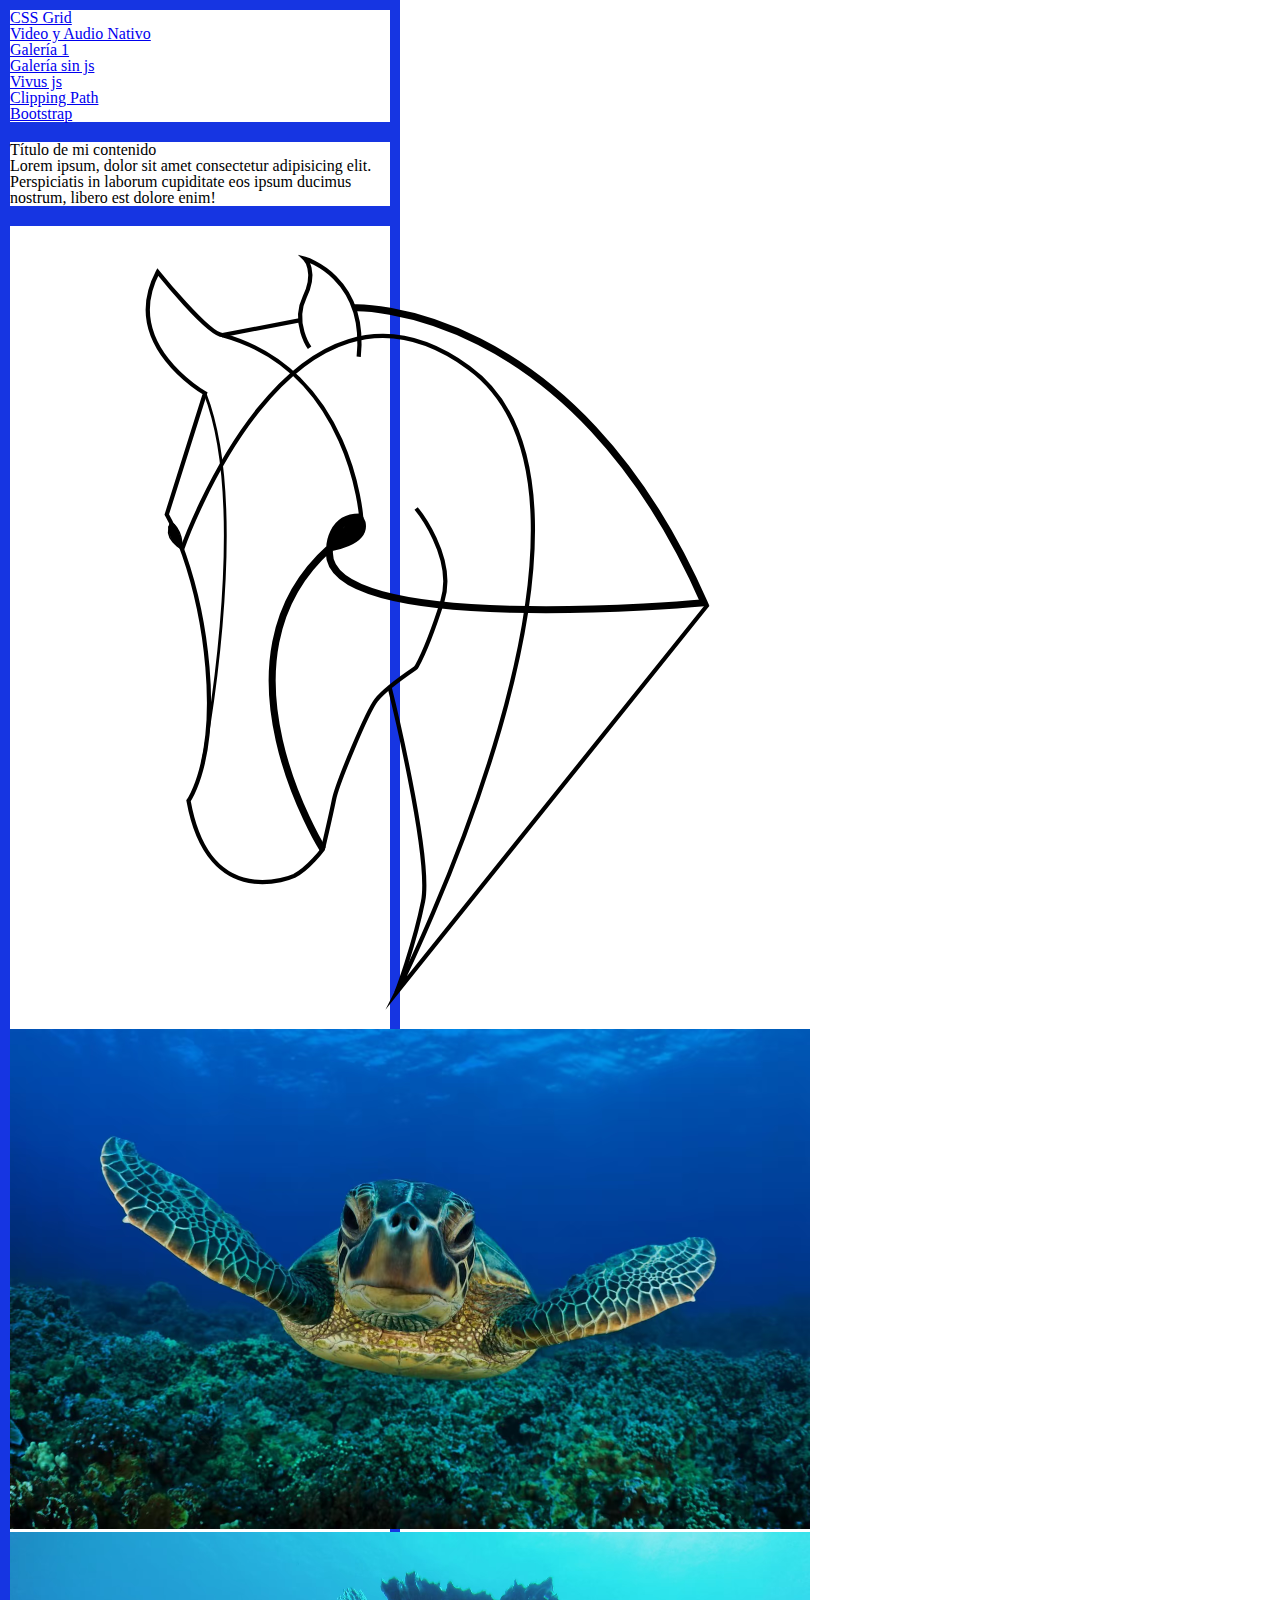
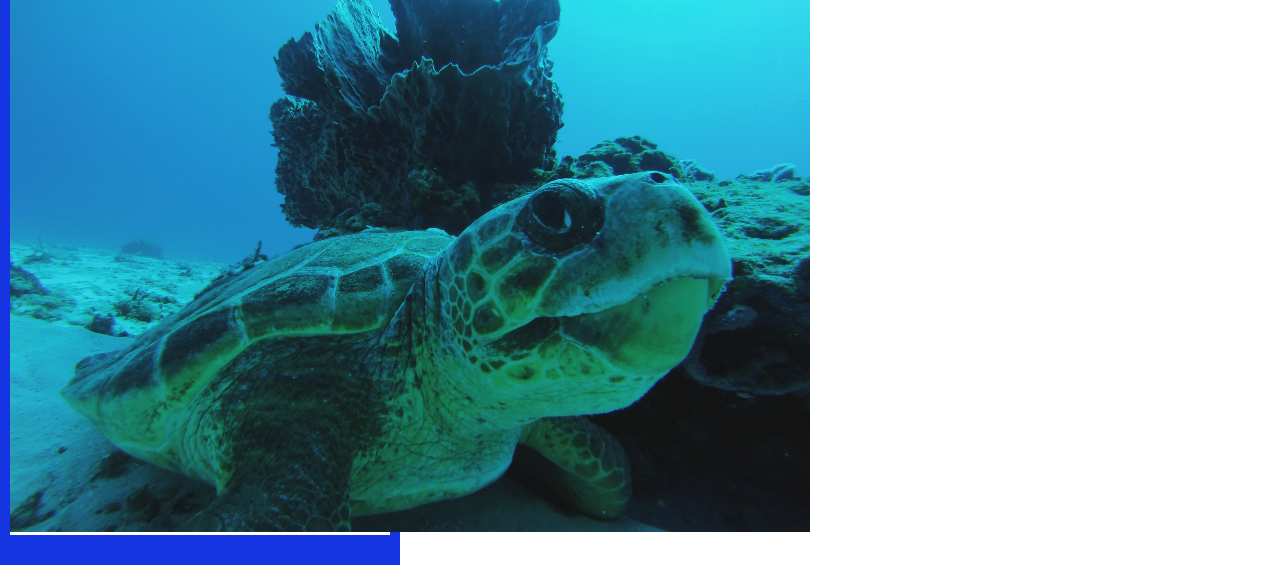
<file: index.html>
<!DOCTYPE html>
<html lang="es">
<head>
    <meta charset="UTF-8">
    <meta name="viewport" content="width=device-width, initial-scale=1.0">
    <meta http-equiv="X-UA-Compatible" content="ie=edge">
    <meta name="description" content="Descripción del sitio. Sitio para probar css grid">
    <meta name="author" content="Sofía GM">
    <title>Pruebas grid</title>
    <link rel="stylesheet" href="/css/style.css">
    <script src="/js/bpgdec8.js"></script>
</head>
<body>
    <div class="container">
        <header class="box">
            <nav>
                <ul>
                    <li><a href="ejercicio1.html">CSS Grid</a></li>
                    <li><a href="ejercicio2.html">Video y Audio Nativo</a></li>
                    <li><a href="ejercicio3.html">Galería 1</a></li>
                    <li><a href="ejercicio3b.html">Galería sin js</a></li>
                    <li><a href="ejercicio4.html">Vivus js</a></li>
                    <li><a href="ejercicio5.html">Clipping Path</a></li>
                    <li><a href="ejercicio6.html">Bootstrap</a></li>
                </ul>
            </nav>
        </header>
        <main>
            <section class="intro box">
                <h1>Título de mi contenido</h1>
                <p>Lorem ipsum, dolor sit amet consectetur adipisicing elit. Perspiciatis in laborum cupiditate eos ipsum ducimus nostrum, libero est dolore enim!</p>
            </section>
            <section class="portafolio box">
                <figure><img src="images/horse.svg" width="800" alt="Dibujo de caballo"></figure>
                <figure><img src="images/turtle.bpg" width="800" alt="Tortuga en vista frontal"></figure>
                <figure><img src="images/Tortu.bpg" width="800" alt="Tortuga en vista lateral"></figure>
            </section>
            <section class="contacto box">

            </section>
        </main>
        <footer></footer>
    </div>
</body>
</html>
</file>
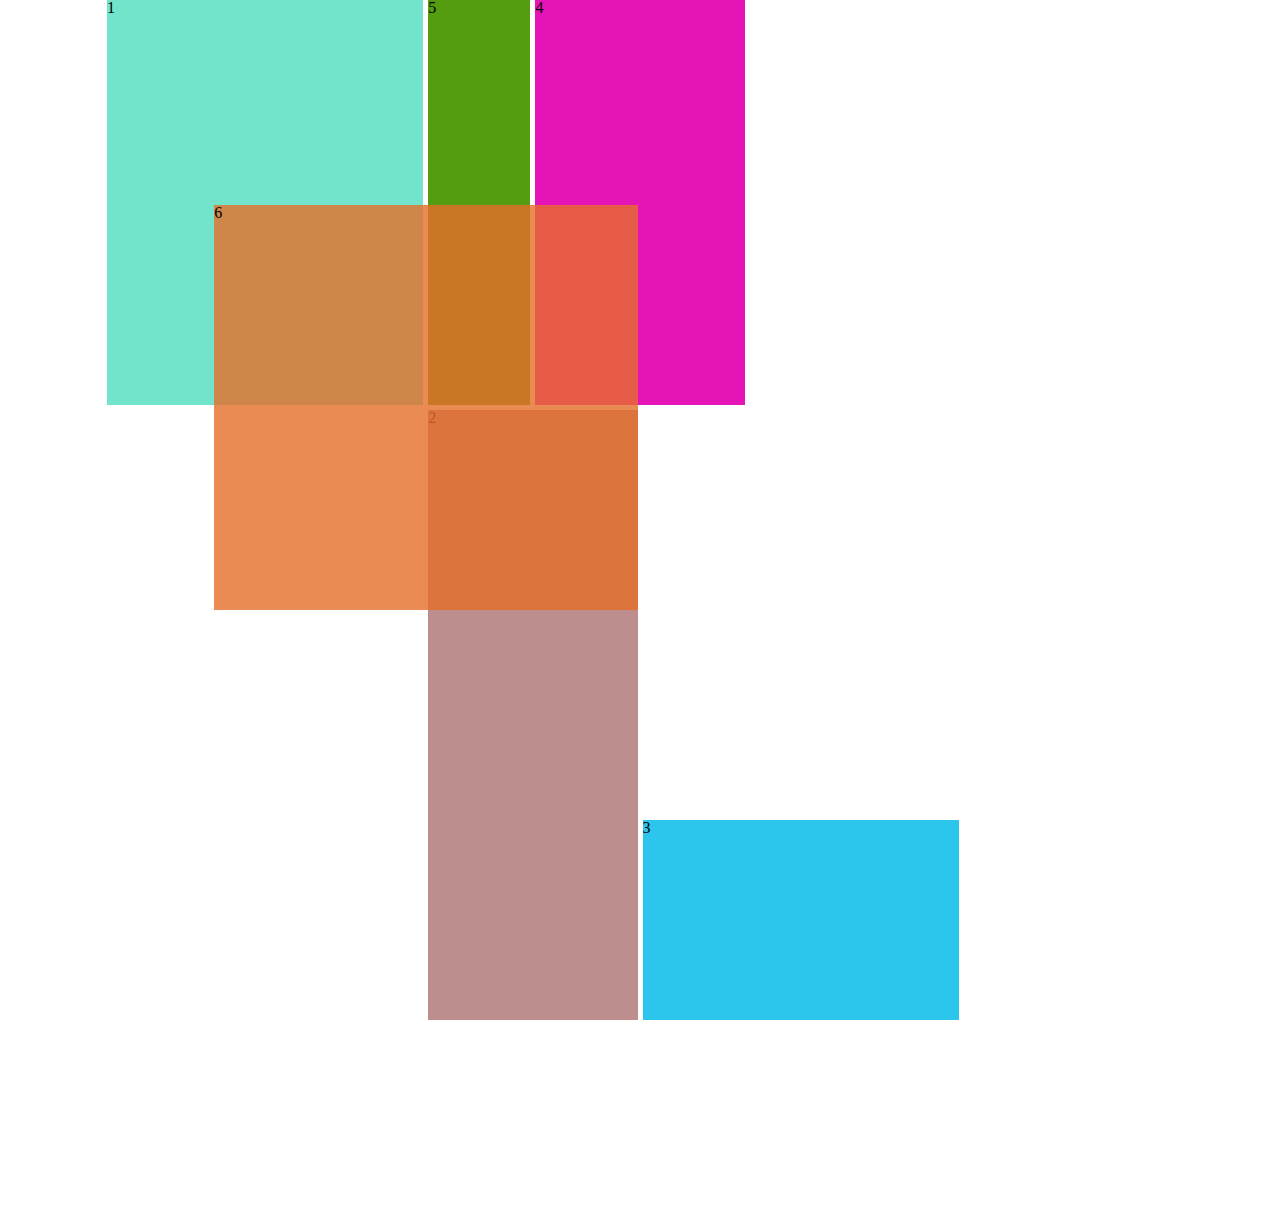
<file: ejercicio1.html>
<!DOCTYPE html>
<html lang="en">
<head>
    <meta charset="UTF-8">
    <meta name="viewport" content="width=device-width, initial-scale=1.0">
    <meta http-equiv="X-UA-Compatible" content="ie=edge">
    <title>Grid 1</title>
    <link rel="stylesheet" href="/css/style1.css">
    <style>
        
    </style>
</head>
<body>
    <div class="container grid">
        <div class="box uno">1</div>
        <div class="box dos">2</div>
        <div class="box tres">3</div>
        <div class="box cuatro">4</div>
        <div class="box cinco">5</div>
        <div class="box seis">6</div>
    </div>
</body>
</html>
</file>
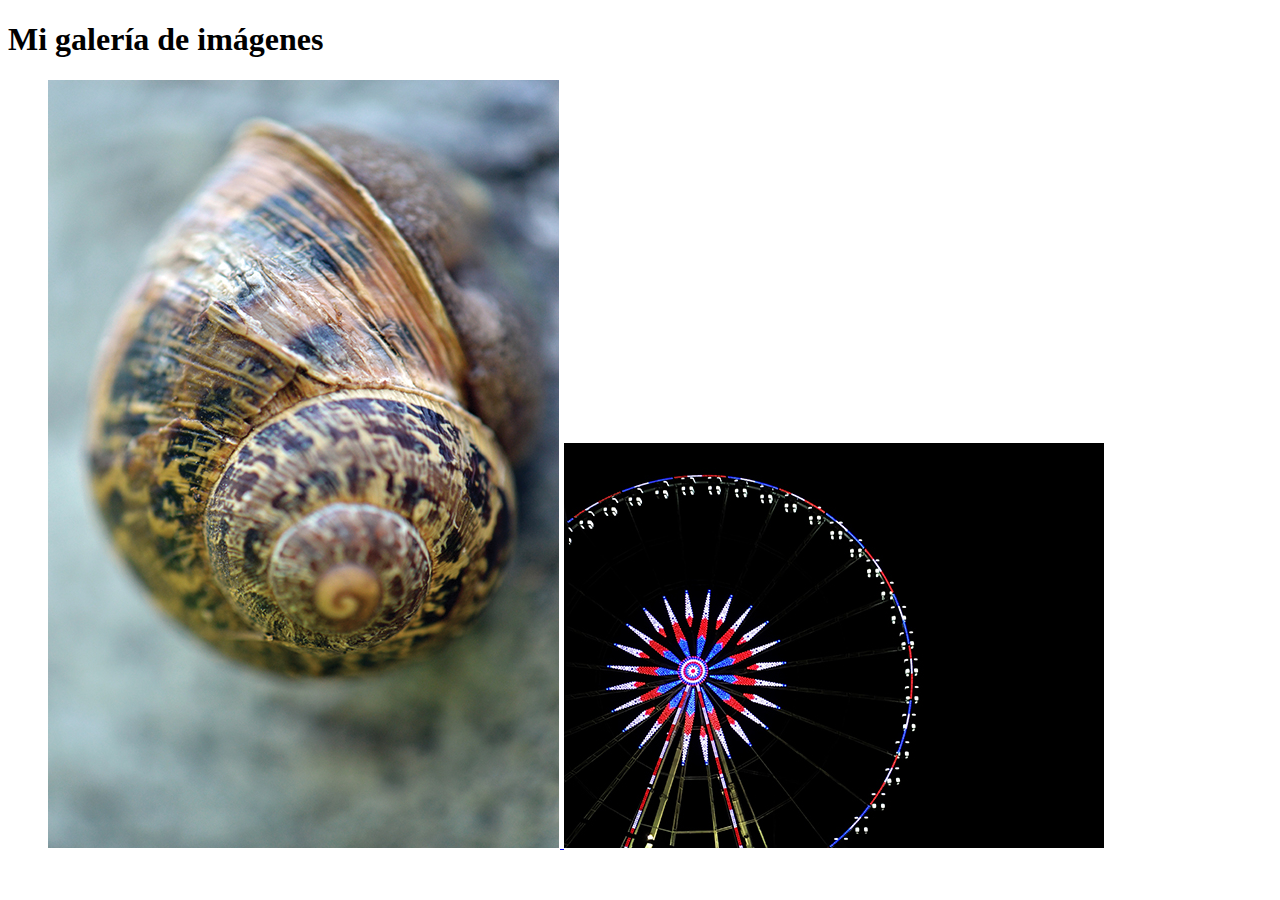
<file: ejercicio3.html>
<!DOCTYPE html>
<html lang="en">
<head>
    <meta charset="UTF-8">
    <meta name="viewport" content="width=device-width, initial-scale=1.0">
    <meta http-equiv="X-UA-Compatible" content="ie=edge">
    <title>Galería de Imágenes</title>
    <link rel="stylesheet" href="/css/lightgallery.css">
</head>
<body>
    <div class="container">
        <h1>Mi galería de imágenes</h1>
        <ul id="lightgallery" class="galeria">
            <a href="/images/caracol.png">
                <img src="/images/caracol.png">
            </a>
            <a href="/images/wheel.JPG">
                <img src="/images/wheel.JPG">
            </a>
        </ul>
    </div>
    <script src="/js/lightgallery.js" type="js"></script>
    <script>
        lightGallery(document.getElementById('lightgallery'));
    </script>
</body>
</html>
</file>
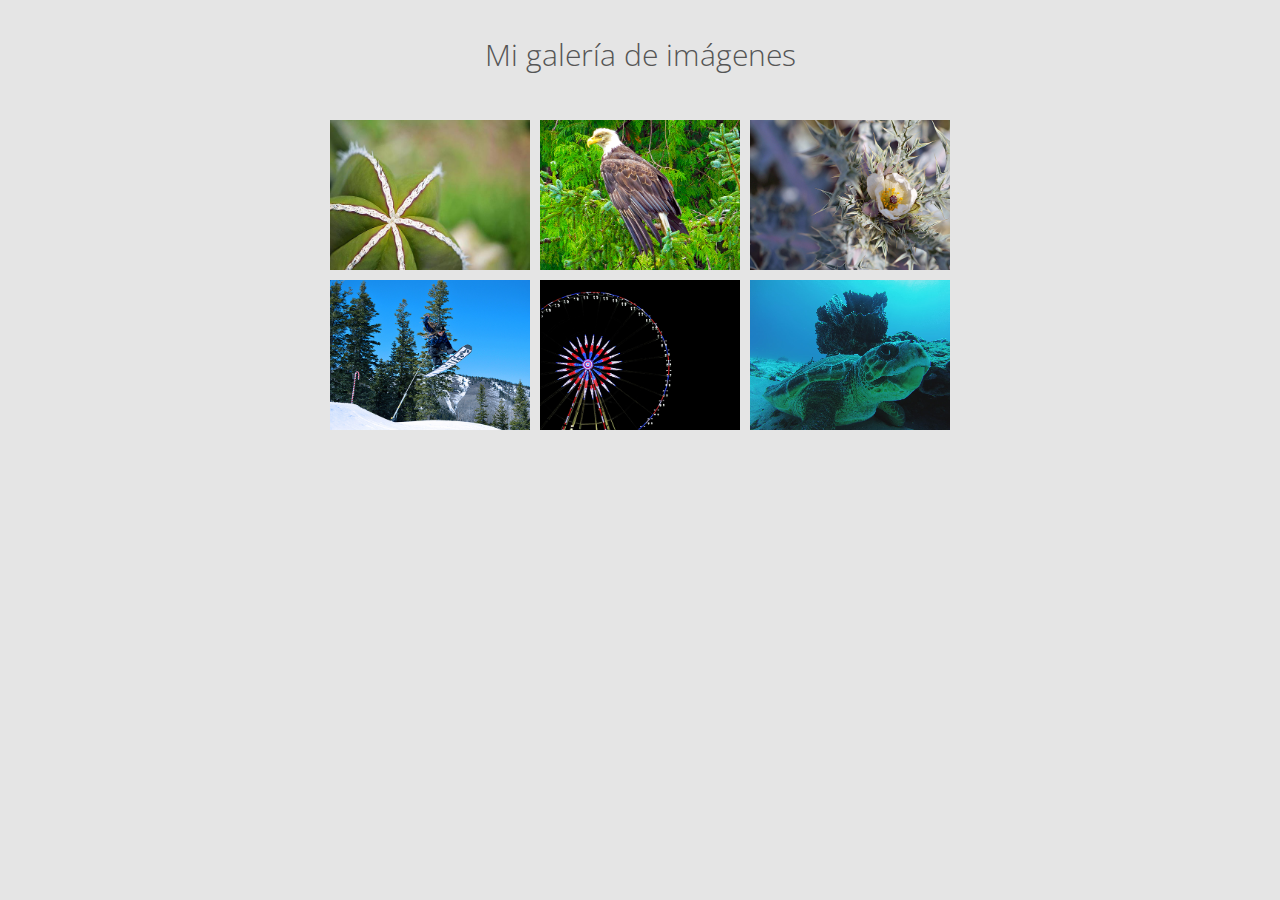
<file: ejercicio3b.html>
<!DOCTYPE html>
<html lang="es">
<head>
    <meta charset="UTF-8">
    <meta name="viewport" content="width=device-width, initial-scale=1.0">
    <meta http-equiv="X-UA-Compatible" content="ie=edge">
    <title>Galería de Imágenes B</title>
    <link rel="stylesheet" href="/css/estilos3b.css">
    <script src="/js/bpgdec8.js"></script>
</head>
<body>
        <h1>Mi galería de imágenes</h1>

        <div class="gallery">
          <div>
            <img src="/images/cactus.jpg"/>
          </div>
          <div>
            <img src="/images/aguila.jpg"/>
          </div>
          <div>
            <img src="/images/flor.jpg"/>
          </div>
          <div>
            <img src="/images/jump.jpg"/>
          </div>
          <div>
            <img src="/images/wheel.JPG"/>
          </div>
          <div>
            <img src="/images/Tortu.bpg"/>
          </div>
        </div>
</body>
</html>
</file>
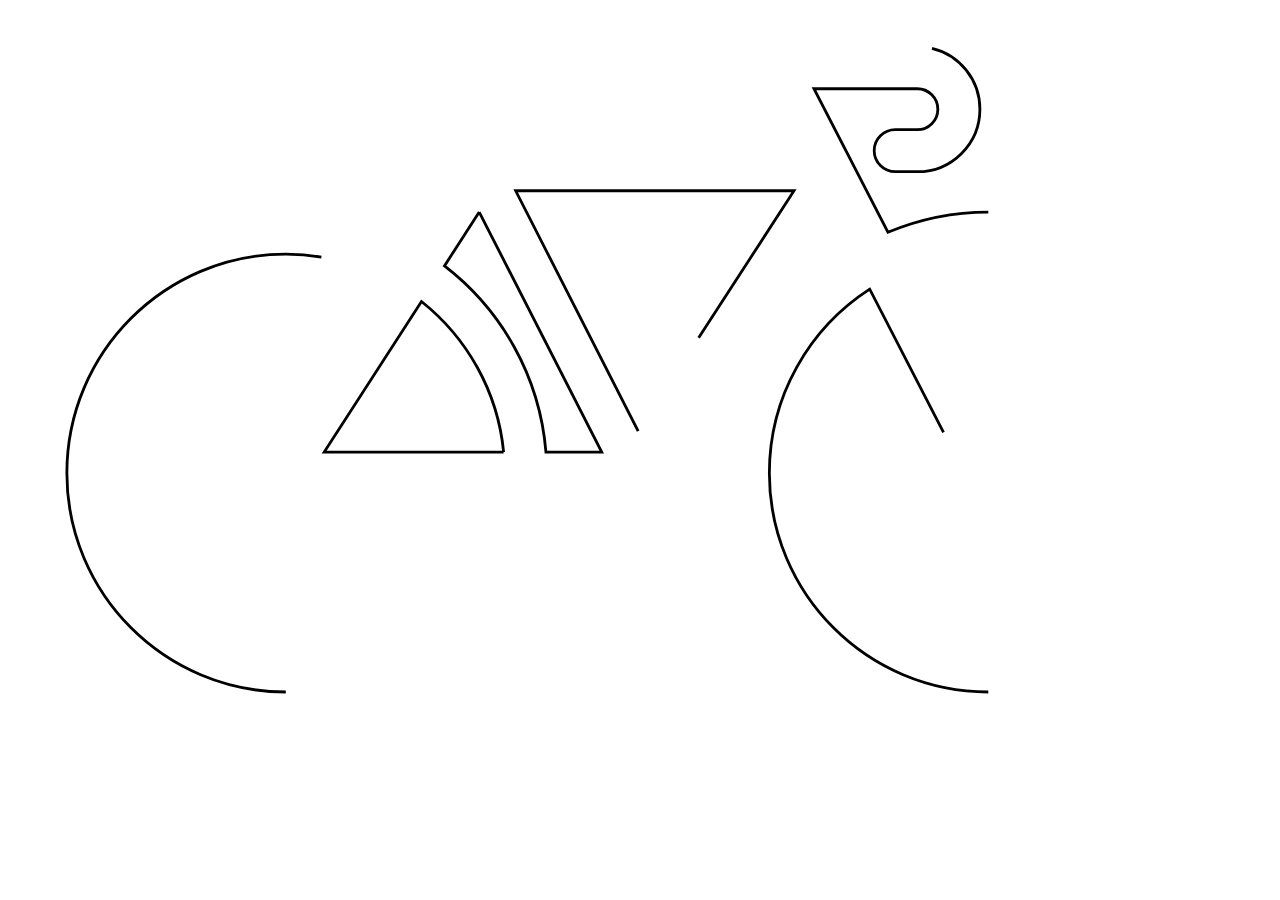
<file: ejercicio4.html>
<!DOCTYPE html>
<html lang="en">
<head>
    <meta charset="UTF-8">
    <meta name="viewport" content="width=device-width, initial-scale=1.0">
    <meta http-equiv="X-UA-Compatible" content="ie=edge">
    <title>Ejercicio Vivus</title>
</head>
<body>
    <svg version="1.1" id="bici" onclick="myVivus.reset().play();" xmlns="http://www.w3.org/2000/svg" xmlns:xlink="http://www.w3.org/1999/xlink" x="0px" y="0px"
        viewBox="0 0 450.9 269" style="enable-background:new 0 0 450.9 269;" xml:space="preserve">
        <style type="text/css">
        .st0{fill:none;stroke:#000000;stroke-miterlimit:10;}
        </style>
        <path class="st0" d="M349.7,72.8c-12.7,0-24.8,2.6-35.8,7.2l-26.4-51.2h36.9c4,0,7.3,3.3,7.3,7.3s-3.3,7.3-7.3,7.3h-7.9
        c-4.1,0-7.5,3.4-7.5,7.5s3.4,7.5,7.5,7.5h7.9c12.3,0,22.3-10,22.3-22.3s-10-22.3-22.3-22.3h-49.2c-2.6,0-5,1.4-6.4,3.6
        s-1.5,5-0.3,7.3l13.1,25.5H173.4l-10.9-21.4h17.3c4.1,0,7.5-3.4,7.5-7.5s-3.4-7.5-7.5-7.5h-49.2c-4.1,0-7.5,3.4-7.5,7.5
        s3.4,7.5,7.5,7.5h15.1l14.6,28.6l-17.1,26.5c-13.1-7.1-28.1-11.1-44-11.1C47.8,72.8,6,114.6,6,165.9S47.8,259,99.1,259
        c48.8,0,89-37.8,92.8-85.6h22l-8.5,27.8h-4.9c-4.1,0-7.5,3.4-7.5,7.5s3.4,7.5,7.5,7.5h27c4.1,0,7.5-3.4,7.5-7.5s-3.4-7.5-7.5-7.5
        H221l9.9-32.1l62.4-96.3l7.3,14.1c-26.4,16.5-43.9,45.7-43.9,79c0,51.3,41.8,93.1,93.1,93.1s93.1-41.8,93.1-93.1
        C442.8,114.6,401.1,72.8,349.7,72.8z M168.1,72.8l43.7,85.6h-19.9c-2.2-27-15.9-50.8-36.2-66.4L168.1,72.8z M176.8,158.4h-64
        l34.7-53.7C163.7,117.6,174.7,136.7,176.8,158.4z M99.1,244C56,244,21,209,21,165.9s35-78.1,78.1-78.1c12.9,0,25.1,3.2,35.8,8.7
        l-42.1,65.3c-1.5,2.3-1.6,5.2-0.3,7.7c1.3,2.4,3.8,3.9,6.6,3.9h77.7C173,213,139.6,244,99.1,244z M224.8,150.9l-43.7-85.7h99.3
        L224.8,150.9z M349.7,244c-43.1,0-78.1-35-78.1-78.1c0-27.5,14.3-51.7,35.8-65.6l35.6,69.1c1.3,2.6,4,4.1,6.7,4.1
        c1.2,0,2.3-0.3,3.4-0.8c3.7-1.9,5.1-6.4,3.2-10.1l-35.6-69.1c9-3.6,18.7-5.6,28.9-5.6c43.1,0,78.1,35,78.1,78.1
        C427.8,209,392.8,244,349.7,244z"/>
    </svg>
    <script src="/js/vivus.js"></script>
    <script>
        var myVivus = new Vivus ('bici', {type: 'delayed', duration: 1000});
        myVivus.play(1, function(){
        })
        myVivus.play(function(){
        })
    </script>
</body>
</html>
</file>
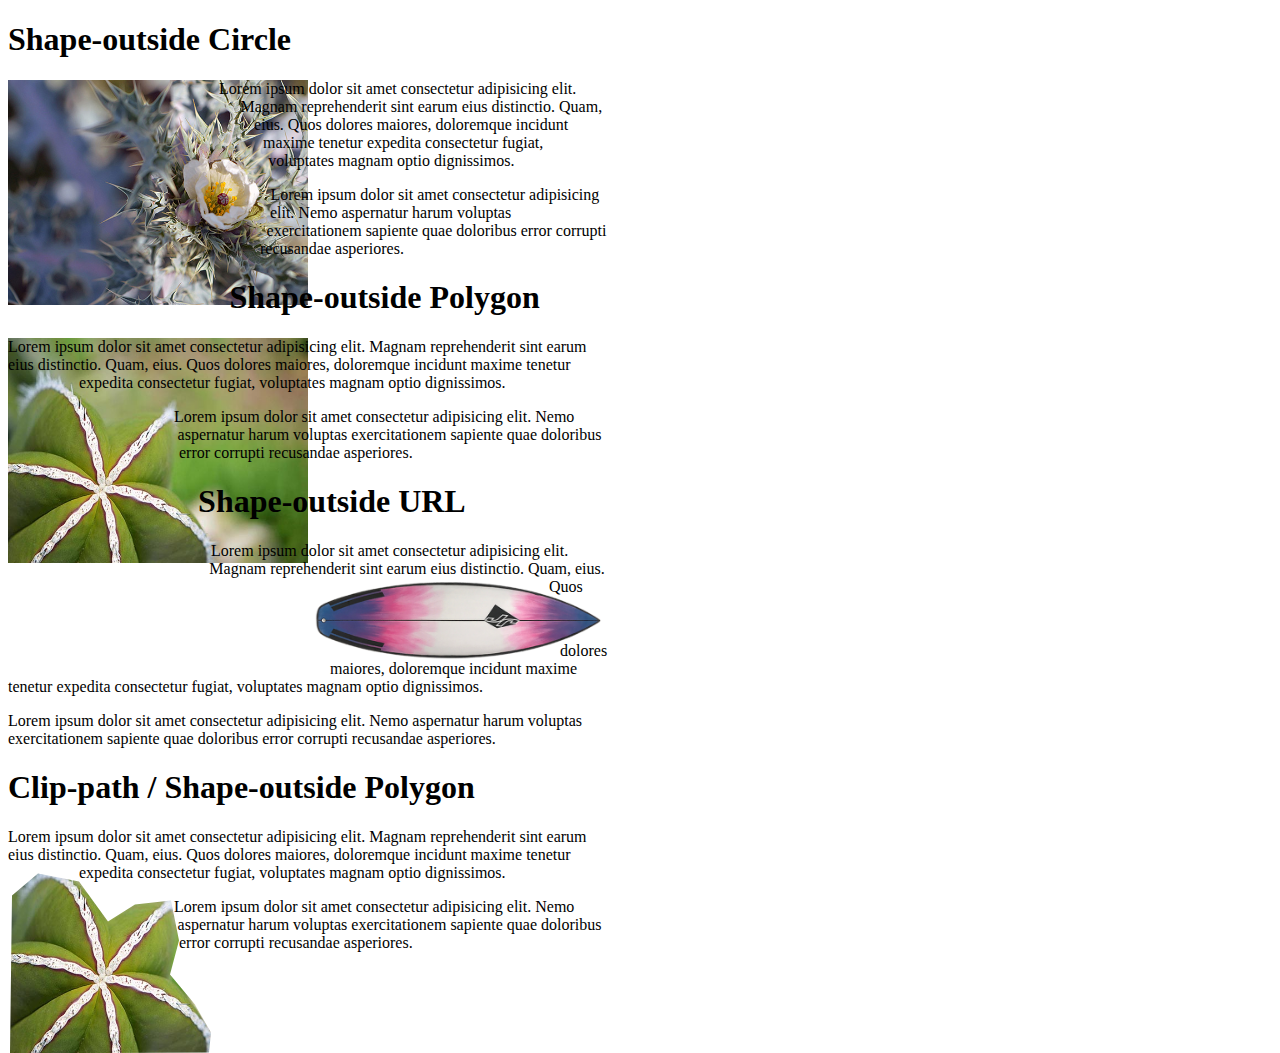
<file: ejercicio5.html>
<!DOCTYPE html>
<html lang="es">
<head>
    <meta charset="UTF-8">
    <meta name="viewport" content="width=device-width, initial-scale=1.0">
    <meta http-equiv="X-UA-Compatible" content="ie=edge">
    <title>Clipping Path</title>
    <link rel="apple-touch-icon" sizes="57x57" href="/apple-icon-57x57.png">
    <link rel="apple-touch-icon" sizes="60x60" href="/images/favicon">
    <link rel="apple-touch-icon" sizes="72x72" href="/images/favicon/apple-icon-72x72.png">
    <link rel="apple-touch-icon" sizes="76x76" href="/images/favicon/apple-icon-76x76.png">
    <link rel="apple-touch-icon" sizes="114x114" href="/images/favicon/apple-icon-114x114.png">
    <link rel="apple-touch-icon" sizes="120x120" href="/images/favicon/apple-icon-120x120.png">
    <link rel="apple-touch-icon" sizes="144x144" href="/images/favicon/apple-icon-144x144.png">
    <link rel="apple-touch-icon" sizes="152x152" href="/images/favicon/apple-icon-152x152.png">
    <link rel="apple-touch-icon" sizes="180x180" href="/images/favicon/apple-icon-180x180.png">
    <link rel="icon" type="image/png" sizes="192x192"  href="/images/favicon/android-icon-192x192.png">
    <link rel="icon" type="image/png" sizes="32x32" href="/images/favicon/favicon-32x32.png">
    <link rel="icon" type="image/png" sizes="96x96" href="/images/favicon/favicon-96x96.png">
    <link rel="icon" type="image/png" sizes="16x16" href="/images/favicon/favicon-16x16.png">
    <link rel="manifest" href="/images/favicon/manifest.json">
    <meta name="msapplication-TileColor" content="#ffffff">
    <meta name="msapplication-TileImage" content="/ms-icon-144x144.png">
    <meta name="theme-color" content="#ffffff">
    <link rel="stylesheet" href="/css/ejercicio5.css">
</head>
<body>
    <div class="container">
        <div class="caja1 box">
            <h1>Shape-outside Circle</h1>
                <img class="small" src="/images/flor.jpg" alt="Close up de una flor">
                    <p>Lorem ipsum dolor sit amet consectetur adipisicing elit. Magnam reprehenderit sint earum eius distinctio. Quam, eius. Quos dolores maiores, doloremque incidunt maxime tenetur expedita consectetur fugiat, voluptates magnam optio dignissimos.</p>
                    <p>Lorem ipsum dolor sit amet consectetur adipisicing elit. Nemo aspernatur harum voluptas exercitationem sapiente quae doloribus error corrupti recusandae asperiores.</p>
        </div>
        <div class="caja2 box">
                <h1>Shape-outside Polygon</h1>
                    <img class="small2" src="/images/cactus.jpg" alt="close up de un cactus">
                        <p>Lorem ipsum dolor sit amet consectetur adipisicing elit. Magnam reprehenderit sint earum eius distinctio. Quam, eius. Quos dolores maiores, doloremque incidunt maxime tenetur expedita consectetur fugiat, voluptates magnam optio dignissimos.</p>
                        <p>Lorem ipsum dolor sit amet consectetur adipisicing elit. Nemo aspernatur harum voluptas exercitationem sapiente quae doloribus error corrupti recusandae asperiores.</p>
        </div>
        <div class="caja3 box">
                <h1>Shape-outside URL</h1>
                    <img class="small3" src="/images/surf.png" alt="Tabla de surf">
                        <p>Lorem ipsum dolor sit amet consectetur adipisicing elit. Magnam reprehenderit sint earum eius distinctio. Quam, eius. Quos dolores maiores, doloremque incidunt maxime tenetur expedita consectetur fugiat, voluptates magnam optio dignissimos.</p>
                        <p>Lorem ipsum dolor sit amet consectetur adipisicing elit. Nemo aspernatur harum voluptas exercitationem sapiente quae doloribus error corrupti recusandae asperiores.</p>
        </div>
        <div class="caja4 box">
                <h1>Clip-path / Shape-outside Polygon</h1>
                    <img class="small4" src="/images/cactus.jpg" alt="close up de un cactus">
                        <p>Lorem ipsum dolor sit amet consectetur adipisicing elit. Magnam reprehenderit sint earum eius distinctio. Quam, eius. Quos dolores maiores, doloremque incidunt maxime tenetur expedita consectetur fugiat, voluptates magnam optio dignissimos.</p>
                        <p>Lorem ipsum dolor sit amet consectetur adipisicing elit. Nemo aspernatur harum voluptas exercitationem sapiente quae doloribus error corrupti recusandae asperiores.</p>
        </div>
    </div>
</body>
</html>
</file>
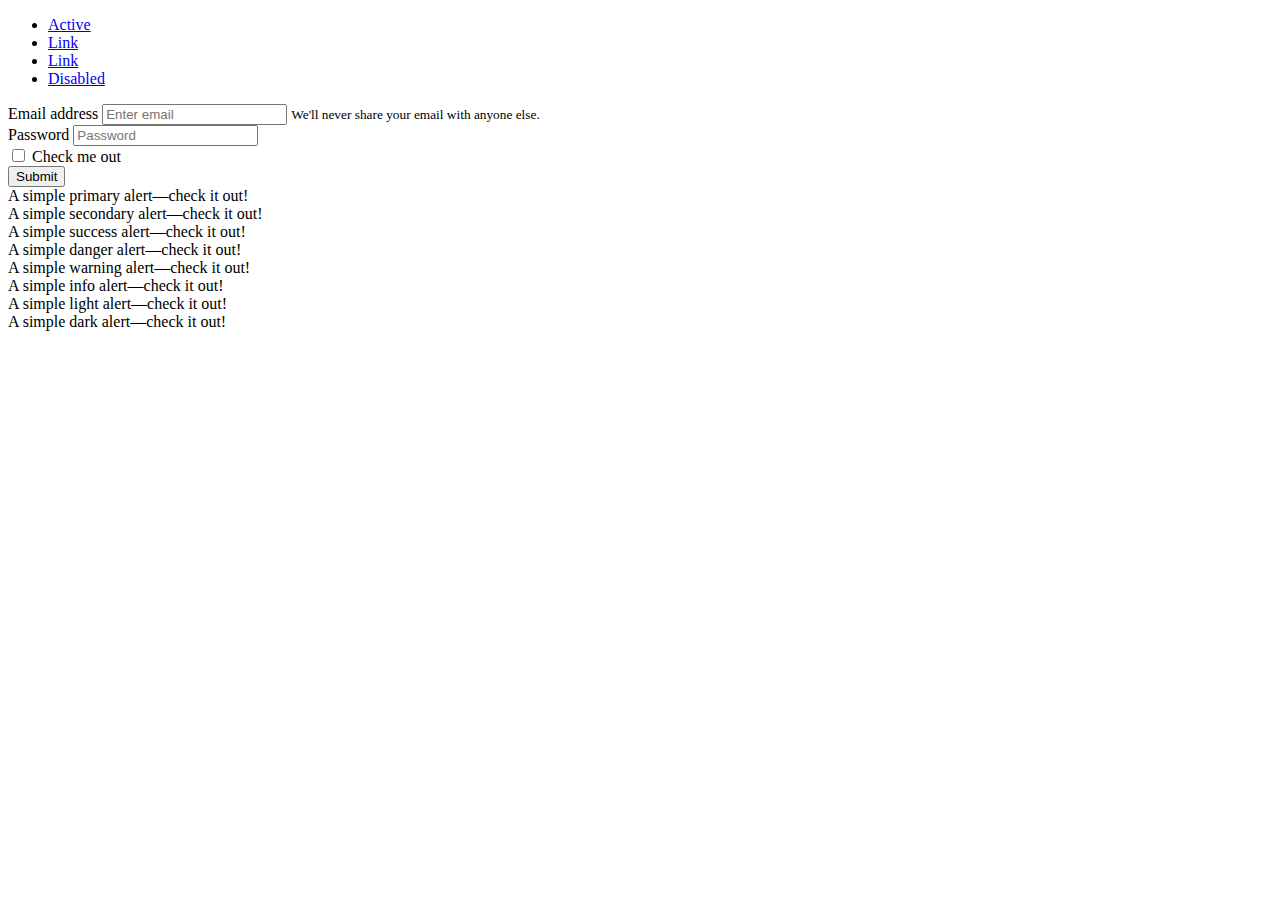
<file: ejercicio6.html>
<!DOCTYPE html>
<html lang="es">
<head>
    <meta charset="UTF-8">
    <meta name="viewport" content="width=device-width, initial-scale=1.0">
    <meta http-equiv="X-UA-Compatible" content="ie=edge">
    <title>Bootstrap</title>

    <link rel="stylesheet" href="https://stackpath.bootstrapcdn.com/bootstrap/4.1.1/css/bootstrap.min.css" integrity="sha384-WskhaSGFgHYWDcbwN70/dfYBj47jz9qbsMId/iRN3ewGhXQFZCSftd1LZCfmhktB" crossorigin="anonymous">
    <link rel="stylesheet" href="https://use.fontawesome.com/releases/v5.1.0/css/all.css" integrity="sha384-lKuwvrZot6UHsBSfcMvOkWwlCMgc0TaWr+30HWe3a4ltaBwTZhyTEggF5tJv8tbt" crossorigin="anonymous">
</head>
<body>
    <div class="container">
        <div class="row justify-content-md-center">
            <div class="col-md-auto">
                <ul class="nav">
                    <li class="nav-item">
                        <a class="nav-link active" href="#">Active</a>
                    </li>
                    <li class="nav-item">
                        <a class="nav-link" href="#">Link</a>
                    </li>
                    <li class="nav-item">
                        <a class="nav-link" href="#">Link</a>
                    </li>
                    <li class="nav-item">
                        <a class="nav-link disabled" href="#">Disabled</a>
                    </li>
                </ul>
            </div>
        </div>
    </div>

    <form>
        <div class="container">
            <div class="row justify-content-md-start">
                <div class="col-md-auto">
                    <div class="form-group">
                        <label for="exampleInputEmail1">Email address</label>
                        <input type="email" class="form-control" id="exampleInputEmail1" aria-describedby="emailHelp" placeholder="Enter email">
                        <small id="emailHelp" class="form-text text-muted">We'll never share your email with anyone else.</small>
                    </div>
                </div>
            </div>
            <div class="row justify-content-md-start">
                <div class="col-md-auto">
                    <div class="form-group">
                        <label for="exampleInputPassword1">Password</label>
                        <input type="password" class="form-control" id="exampleInputPassword1" placeholder="Password">
                    </div>
                </div>
            </div>
            <div class="row justify-content-md-start">
                <div class="col-md-auto">
                    <div class="form-group form-check">
                        <input type="checkbox" class="form-check-input" id="exampleCheck1">
                        <label class="form-check-label" for="exampleCheck1">Check me out</label>
                    </div>
                </div>
            </div>
            <div class="row justify-content-md-start">
                <div class="col-md-auto">
                    <button type="submit" class="btn btn-primary">Submit</button>
                </div>
            </div>
        </div>
    </form>

    <i class="fab fa-amazon-pay"></i>

    <div class="container" >
        <div class="row">
            <div class="col-sm">
                <div class="alert alert-primary" role="alert">
                    A simple primary alert—check it out!
                </div>
            </div>
            <div class="col-sm">
                <div class="alert alert-secondary" role="alert">
                    A simple secondary alert—check it out!
                </div>
            </div>
            <div class="col-sm">
                <div class="alert alert-success" role="alert">
                    A simple success alert—check it out!
                </div>
            </div>
            <div class="col-sm">
                <div class="alert alert-danger" role="alert">
                    A simple danger alert—check it out!
                </div>
            </div>
        </div>
        <div class="row">
            <div class="col-sm">
                <div class="alert alert-warning" role="alert">
                    A simple warning alert—check it out!
                </div>
            </div>
            <div class="col-sm">
                <div class="alert alert-info" role="alert">
                    A simple info alert—check it out!
                </div>
            </div>
            <div class="col-sm">
                <div class="alert alert-light" role="alert">
                    A simple light alert—check it out!
                </div>
            </div>
            <div class="col-sm">
                <div class="alert alert-dark" role="alert">
                    A simple dark alert—check it out!
                </div>
            </div>
        </div>
    </div>


    <script src="https://code.jquery.com/jquery-3.3.1.slim.min.js" integrity="sha384-q8i/X+965DzO0rT7abK41JStQIAqVgRVzpbzo5smXKp4YfRvH+8abtTE1Pi6jizo" crossorigin="anonymous"></script>
    <script src="https://cdnjs.cloudflare.com/ajax/libs/popper.js/1.14.3/umd/popper.min.js" integrity="sha384-ZMP7rVo3mIykV+2+9J3UJ46jBk0WLaUAdn689aCwoqbBJiSnjAK/l8WvCWPIPm49" crossorigin="anonymous"></script>
    <script src="https://stackpath.bootstrapcdn.com/bootstrap/4.1.1/js/bootstrap.min.js" integrity="sha384-smHYKdLADwkXOn1EmN1qk/HfnUcbVRZyYmZ4qpPea6sjB/pTJ0euyQp0Mk8ck+5T" crossorigin="anonymous"></script>
</body>
</html>
</file>
<file: css/lightgallery.css>
@font-face {
  font-family: 'lg';
  src: url("../fonts/lg.eot?n1z373");
  src: url("../fonts/lg.eot?#iefixn1z373") format("embedded-opentype"), url("../fonts/lg.woff?n1z373") format("woff"), url("../fonts/lg.ttf?n1z373") format("truetype"), url("../fonts/lg.svg?n1z373#lg") format("svg");
  font-weight: normal;
  font-style: normal;
}
.lg-icon {
  font-family: 'lg';
  speak: none;
  font-style: normal;
  font-weight: normal;
  font-variant: normal;
  text-transform: none;
  line-height: 1;
  /* Better Font Rendering =========== */
  -webkit-font-smoothing: antialiased;
  -moz-osx-font-smoothing: grayscale;
}

.lg-actions .lg-next, .lg-actions .lg-prev {
  background-color: rgba(0, 0, 0, 0.45);
  border-radius: 2px;
  color: #999;
  cursor: pointer;
  display: block;
  font-size: 22px;
  margin-top: -10px;
  padding: 8px 10px 9px;
  position: absolute;
  top: 50%;
  z-index: 1080;
}
.lg-actions .lg-next.disabled, .lg-actions .lg-prev.disabled {
  pointer-events: none;
  opacity: 0.5;
}
.lg-actions .lg-next:hover, .lg-actions .lg-prev:hover {
  color: #FFF;
}
.lg-actions .lg-next {
  right: 20px;
}
.lg-actions .lg-next:before {
  content: "\e095";
}
.lg-actions .lg-prev {
  left: 20px;
}
.lg-actions .lg-prev:after {
  content: "\e094";
}

@-webkit-keyframes lg-right-end {
  0% {
    left: 0;
  }
  50% {
    left: -30px;
  }
  100% {
    left: 0;
  }
}
@-moz-keyframes lg-right-end {
  0% {
    left: 0;
  }
  50% {
    left: -30px;
  }
  100% {
    left: 0;
  }
}
@-ms-keyframes lg-right-end {
  0% {
    left: 0;
  }
  50% {
    left: -30px;
  }
  100% {
    left: 0;
  }
}
@keyframes lg-right-end {
  0% {
    left: 0;
  }
  50% {
    left: -30px;
  }
  100% {
    left: 0;
  }
}
@-webkit-keyframes lg-left-end {
  0% {
    left: 0;
  }
  50% {
    left: 30px;
  }
  100% {
    left: 0;
  }
}
@-moz-keyframes lg-left-end {
  0% {
    left: 0;
  }
  50% {
    left: 30px;
  }
  100% {
    left: 0;
  }
}
@-ms-keyframes lg-left-end {
  0% {
    left: 0;
  }
  50% {
    left: 30px;
  }
  100% {
    left: 0;
  }
}
@keyframes lg-left-end {
  0% {
    left: 0;
  }
  50% {
    left: 30px;
  }
  100% {
    left: 0;
  }
}
.lg-outer.lg-right-end .lg-object {
  -webkit-animation: lg-right-end 0.3s;
  -o-animation: lg-right-end 0.3s;
  animation: lg-right-end 0.3s;
  position: relative;
}
.lg-outer.lg-left-end .lg-object {
  -webkit-animation: lg-left-end 0.3s;
  -o-animation: lg-left-end 0.3s;
  animation: lg-left-end 0.3s;
  position: relative;
}

.lg-toolbar {
  z-index: 1082;
  left: 0;
  position: absolute;
  top: 0;
  width: 100%;
  background-color: rgba(0, 0, 0, 0.45);
}
.lg-toolbar .lg-icon {
  color: #999;
  cursor: pointer;
  float: right;
  font-size: 24px;
  height: 47px;
  line-height: 27px;
  padding: 10px 0;
  text-align: center;
  width: 50px;
  text-decoration: none !important;
  outline: medium none;
  -webkit-transition: color 0.2s linear;
  -o-transition: color 0.2s linear;
  transition: color 0.2s linear;
}
.lg-toolbar .lg-icon:hover {
  color: #FFF;
}
.lg-toolbar .lg-close:after {
  content: "\e070";
}
.lg-toolbar .lg-download:after {
  content: "\e0f2";
}

.lg-sub-html {
  background-color: rgba(0, 0, 0, 0.45);
  bottom: 0;
  color: #EEE;
  font-size: 16px;
  left: 0;
  padding: 10px 40px;
  position: fixed;
  right: 0;
  text-align: center;
  z-index: 1080;
}
.lg-sub-html h4 {
  margin: 0;
  font-size: 13px;
  font-weight: bold;
}
.lg-sub-html p {
  font-size: 12px;
  margin: 5px 0 0;
}

#lg-counter {
  color: #999;
  display: inline-block;
  font-size: 16px;
  padding-left: 20px;
  padding-top: 12px;
  vertical-align: middle;
}

.lg-toolbar, .lg-prev, .lg-next {
  opacity: 1;
  -webkit-transition: -webkit-transform 0.35s cubic-bezier(0, 0, 0.25, 1) 0s, opacity 0.35s cubic-bezier(0, 0, 0.25, 1) 0s, color 0.2s linear;
  -moz-transition: -moz-transform 0.35s cubic-bezier(0, 0, 0.25, 1) 0s, opacity 0.35s cubic-bezier(0, 0, 0.25, 1) 0s, color 0.2s linear;
  -o-transition: -o-transform 0.35s cubic-bezier(0, 0, 0.25, 1) 0s, opacity 0.35s cubic-bezier(0, 0, 0.25, 1) 0s, color 0.2s linear;
  transition: transform 0.35s cubic-bezier(0, 0, 0.25, 1) 0s, opacity 0.35s cubic-bezier(0, 0, 0.25, 1) 0s, color 0.2s linear;
}

.lg-hide-items .lg-prev {
  opacity: 0;
  -webkit-transform: translate3d(-10px, 0, 0);
  transform: translate3d(-10px, 0, 0);
}
.lg-hide-items .lg-next {
  opacity: 0;
  -webkit-transform: translate3d(10px, 0, 0);
  transform: translate3d(10px, 0, 0);
}
.lg-hide-items .lg-toolbar {
  opacity: 0;
  -webkit-transform: translate3d(0, -10px, 0);
  transform: translate3d(0, -10px, 0);
}

body:not(.lg-from-hash) .lg-outer.lg-start-zoom .lg-object {
  -webkit-transform: scale3d(0.5, 0.5, 0.5);
  transform: scale3d(0.5, 0.5, 0.5);
  opacity: 0;
  -webkit-transition: -webkit-transform 250ms cubic-bezier(0, 0, 0.25, 1) 0s, opacity 250ms cubic-bezier(0, 0, 0.25, 1) !important;
  -moz-transition: -moz-transform 250ms cubic-bezier(0, 0, 0.25, 1) 0s, opacity 250ms cubic-bezier(0, 0, 0.25, 1) !important;
  -o-transition: -o-transform 250ms cubic-bezier(0, 0, 0.25, 1) 0s, opacity 250ms cubic-bezier(0, 0, 0.25, 1) !important;
  transition: transform 250ms cubic-bezier(0, 0, 0.25, 1) 0s, opacity 250ms cubic-bezier(0, 0, 0.25, 1) !important;
  -webkit-transform-origin: 50% 50%;
  -moz-transform-origin: 50% 50%;
  -ms-transform-origin: 50% 50%;
  transform-origin: 50% 50%;
}
body:not(.lg-from-hash) .lg-outer.lg-start-zoom .lg-item.lg-complete .lg-object {
  -webkit-transform: scale3d(1, 1, 1);
  transform: scale3d(1, 1, 1);
  opacity: 1;
}

.lg-outer .lg-thumb-outer {
  background-color: #0D0A0A;
  bottom: 0;
  position: absolute;
  width: 100%;
  z-index: 1080;
  max-height: 350px;
  -webkit-transform: translate3d(0, 100%, 0);
  transform: translate3d(0, 100%, 0);
  -webkit-transition: -webkit-transform 0.25s cubic-bezier(0, 0, 0.25, 1) 0s;
  -moz-transition: -moz-transform 0.25s cubic-bezier(0, 0, 0.25, 1) 0s;
  -o-transition: -o-transform 0.25s cubic-bezier(0, 0, 0.25, 1) 0s;
  transition: transform 0.25s cubic-bezier(0, 0, 0.25, 1) 0s;
}
.lg-outer .lg-thumb-outer.lg-grab .lg-thumb-item {
  cursor: -webkit-grab;
  cursor: -moz-grab;
  cursor: -o-grab;
  cursor: -ms-grab;
  cursor: grab;
}
.lg-outer .lg-thumb-outer.lg-grabbing .lg-thumb-item {
  cursor: move;
  cursor: -webkit-grabbing;
  cursor: -moz-grabbing;
  cursor: -o-grabbing;
  cursor: -ms-grabbing;
  cursor: grabbing;
}
.lg-outer .lg-thumb-outer.lg-dragging .lg-thumb {
  -webkit-transition-duration: 0s !important;
  transition-duration: 0s !important;
}
.lg-outer.lg-thumb-open .lg-thumb-outer {
  -webkit-transform: translate3d(0, 0%, 0);
  transform: translate3d(0, 0%, 0);
}
.lg-outer .lg-thumb {
  padding: 10px 0;
  height: 100%;
  margin-bottom: -5px;
}
.lg-outer .lg-thumb-item {
  border-radius: 5px;
  cursor: pointer;
  float: left;
  overflow: hidden;
  height: 100%;
  border: 2px solid #FFF;
  border-radius: 4px;
  margin-bottom: 5px;
}
@media (min-width: 1025px) {
  .lg-outer .lg-thumb-item {
    -webkit-transition: border-color 0.25s ease;
    -o-transition: border-color 0.25s ease;
    transition: border-color 0.25s ease;
  }
}
.lg-outer .lg-thumb-item.active, .lg-outer .lg-thumb-item:hover {
  border-color: #a90707;
}
.lg-outer .lg-thumb-item img {
  width: 100%;
  height: 100%;
  object-fit: cover;
}
.lg-outer.lg-has-thumb .lg-item {
  padding-bottom: 120px;
}
.lg-outer.lg-can-toggle .lg-item {
  padding-bottom: 0;
}
.lg-outer.lg-pull-caption-up .lg-sub-html {
  -webkit-transition: bottom 0.25s ease;
  -o-transition: bottom 0.25s ease;
  transition: bottom 0.25s ease;
}
.lg-outer.lg-pull-caption-up.lg-thumb-open .lg-sub-html {
  bottom: 100px;
}
.lg-outer .lg-toggle-thumb {
  background-color: #0D0A0A;
  border-radius: 2px 2px 0 0;
  color: #999;
  cursor: pointer;
  font-size: 24px;
  height: 39px;
  line-height: 27px;
  padding: 5px 0;
  position: absolute;
  right: 20px;
  text-align: center;
  top: -39px;
  width: 50px;
}
.lg-outer .lg-toggle-thumb:after {
  content: "\e1ff";
}
.lg-outer .lg-toggle-thumb:hover {
  color: #FFF;
}

.lg-outer .lg-video-cont {
  display: inline-block;
  vertical-align: middle;
  max-width: 1140px;
  max-height: 100%;
  width: 100%;
  padding: 0 5px;
}
.lg-outer .lg-video {
  width: 100%;
  height: 0;
  padding-bottom: 56.25%;
  overflow: hidden;
  position: relative;
}
.lg-outer .lg-video .lg-object {
  display: inline-block;
  position: absolute;
  top: 0;
  left: 0;
  width: 100% !important;
  height: 100% !important;
}
.lg-outer .lg-video .lg-video-play {
  width: 84px;
  height: 59px;
  position: absolute;
  left: 50%;
  top: 50%;
  margin-left: -42px;
  margin-top: -30px;
  z-index: 1080;
  cursor: pointer;
}
.lg-outer .lg-has-vimeo .lg-video-play {
  background: url("../img/vimeo-play.png") no-repeat scroll 0 0 transparent;
}
.lg-outer .lg-has-vimeo:hover .lg-video-play {
  background: url("../img/vimeo-play.png") no-repeat scroll 0 -58px transparent;
}
.lg-outer .lg-has-html5 .lg-video-play {
  background: transparent url("../img/video-play.png") no-repeat scroll 0 0;
  height: 64px;
  margin-left: -32px;
  margin-top: -32px;
  width: 64px;
  opacity: 0.8;
}
.lg-outer .lg-has-html5:hover .lg-video-play {
  opacity: 1;
}
.lg-outer .lg-has-youtube .lg-video-play {
  background: url("../img/youtube-play.png") no-repeat scroll 0 0 transparent;
}
.lg-outer .lg-has-youtube:hover .lg-video-play {
  background: url("../img/youtube-play.png") no-repeat scroll 0 -60px transparent;
}
.lg-outer .lg-video-object {
  width: 100% !important;
  height: 100% !important;
  position: absolute;
  top: 0;
  left: 0;
}
.lg-outer .lg-has-video .lg-video-object {
  visibility: hidden;
}
.lg-outer .lg-has-video.lg-video-playing .lg-object, .lg-outer .lg-has-video.lg-video-playing .lg-video-play {
  display: none;
}
.lg-outer .lg-has-video.lg-video-playing .lg-video-object {
  visibility: visible;
}

.lg-progress-bar {
  background-color: #333;
  height: 5px;
  left: 0;
  position: absolute;
  top: 0;
  width: 100%;
  z-index: 1083;
  opacity: 0;
  -webkit-transition: opacity 0.08s ease 0s;
  -moz-transition: opacity 0.08s ease 0s;
  -o-transition: opacity 0.08s ease 0s;
  transition: opacity 0.08s ease 0s;
}
.lg-progress-bar .lg-progress {
  background-color: #a90707;
  height: 5px;
  width: 0;
}
.lg-progress-bar.lg-start .lg-progress {
  width: 100%;
}
.lg-show-autoplay .lg-progress-bar {
  opacity: 1;
}

.lg-autoplay-button:after {
  content: "\e01d";
}
.lg-show-autoplay .lg-autoplay-button:after {
  content: "\e01a";
}

.lg-outer.lg-css3.lg-zoom-dragging .lg-item.lg-complete.lg-zoomable .lg-img-wrap, .lg-outer.lg-css3.lg-zoom-dragging .lg-item.lg-complete.lg-zoomable .lg-image {
  -webkit-transition-duration: 0s;
  transition-duration: 0s;
}
.lg-outer.lg-use-transition-for-zoom .lg-item.lg-complete.lg-zoomable .lg-img-wrap {
  -webkit-transition: -webkit-transform 0.3s cubic-bezier(0, 0, 0.25, 1) 0s;
  -moz-transition: -moz-transform 0.3s cubic-bezier(0, 0, 0.25, 1) 0s;
  -o-transition: -o-transform 0.3s cubic-bezier(0, 0, 0.25, 1) 0s;
  transition: transform 0.3s cubic-bezier(0, 0, 0.25, 1) 0s;
}
.lg-outer.lg-use-left-for-zoom .lg-item.lg-complete.lg-zoomable .lg-img-wrap {
  -webkit-transition: left 0.3s cubic-bezier(0, 0, 0.25, 1) 0s, top 0.3s cubic-bezier(0, 0, 0.25, 1) 0s;
  -moz-transition: left 0.3s cubic-bezier(0, 0, 0.25, 1) 0s, top 0.3s cubic-bezier(0, 0, 0.25, 1) 0s;
  -o-transition: left 0.3s cubic-bezier(0, 0, 0.25, 1) 0s, top 0.3s cubic-bezier(0, 0, 0.25, 1) 0s;
  transition: left 0.3s cubic-bezier(0, 0, 0.25, 1) 0s, top 0.3s cubic-bezier(0, 0, 0.25, 1) 0s;
}
.lg-outer .lg-item.lg-complete.lg-zoomable .lg-img-wrap {
  -webkit-transform: translate3d(0, 0, 0);
  transform: translate3d(0, 0, 0);
  -webkit-backface-visibility: hidden;
  -moz-backface-visibility: hidden;
  backface-visibility: hidden;
}
.lg-outer .lg-item.lg-complete.lg-zoomable .lg-image {
  -webkit-transform: scale3d(1, 1, 1);
  transform: scale3d(1, 1, 1);
  -webkit-transition: -webkit-transform 0.3s cubic-bezier(0, 0, 0.25, 1) 0s, opacity 0.15s !important;
  -moz-transition: -moz-transform 0.3s cubic-bezier(0, 0, 0.25, 1) 0s, opacity 0.15s !important;
  -o-transition: -o-transform 0.3s cubic-bezier(0, 0, 0.25, 1) 0s, opacity 0.15s !important;
  transition: transform 0.3s cubic-bezier(0, 0, 0.25, 1) 0s, opacity 0.15s !important;
  -webkit-transform-origin: 0 0;
  -moz-transform-origin: 0 0;
  -ms-transform-origin: 0 0;
  transform-origin: 0 0;
  -webkit-backface-visibility: hidden;
  -moz-backface-visibility: hidden;
  backface-visibility: hidden;
}

#lg-zoom-in:after {
  content: "\e311";
}

#lg-actual-size {
  font-size: 20px;
}
#lg-actual-size:after {
  content: "\e033";
}

#lg-zoom-out {
  opacity: 0.5;
  pointer-events: none;
}
#lg-zoom-out:after {
  content: "\e312";
}
.lg-zoomed #lg-zoom-out {
  opacity: 1;
  pointer-events: auto;
}

.lg-outer .lg-pager-outer {
  bottom: 60px;
  left: 0;
  position: absolute;
  right: 0;
  text-align: center;
  z-index: 1080;
  height: 10px;
}
.lg-outer .lg-pager-outer.lg-pager-hover .lg-pager-cont {
  overflow: visible;
}
.lg-outer .lg-pager-cont {
  cursor: pointer;
  display: inline-block;
  overflow: hidden;
  position: relative;
  vertical-align: top;
  margin: 0 5px;
}
.lg-outer .lg-pager-cont:hover .lg-pager-thumb-cont {
  opacity: 1;
  -webkit-transform: translate3d(0, 0, 0);
  transform: translate3d(0, 0, 0);
}
.lg-outer .lg-pager-cont.lg-pager-active .lg-pager {
  box-shadow: 0 0 0 2px white inset;
}
.lg-outer .lg-pager-thumb-cont {
  background-color: #fff;
  color: #FFF;
  bottom: 100%;
  height: 83px;
  left: 0;
  margin-bottom: 20px;
  margin-left: -60px;
  opacity: 0;
  padding: 5px;
  position: absolute;
  width: 120px;
  border-radius: 3px;
  -webkit-transition: opacity 0.15s ease 0s, -webkit-transform 0.15s ease 0s;
  -moz-transition: opacity 0.15s ease 0s, -moz-transform 0.15s ease 0s;
  -o-transition: opacity 0.15s ease 0s, -o-transform 0.15s ease 0s;
  transition: opacity 0.15s ease 0s, transform 0.15s ease 0s;
  -webkit-transform: translate3d(0, 5px, 0);
  transform: translate3d(0, 5px, 0);
}
.lg-outer .lg-pager-thumb-cont img {
  width: 100%;
  height: 100%;
}
.lg-outer .lg-pager {
  background-color: rgba(255, 255, 255, 0.5);
  border-radius: 50%;
  box-shadow: 0 0 0 8px rgba(255, 255, 255, 0.7) inset;
  display: block;
  height: 12px;
  -webkit-transition: box-shadow 0.3s ease 0s;
  -o-transition: box-shadow 0.3s ease 0s;
  transition: box-shadow 0.3s ease 0s;
  width: 12px;
}
.lg-outer .lg-pager:hover, .lg-outer .lg-pager:focus {
  box-shadow: 0 0 0 8px white inset;
}
.lg-outer .lg-caret {
  border-left: 10px solid transparent;
  border-right: 10px solid transparent;
  border-top: 10px dashed;
  bottom: -10px;
  display: inline-block;
  height: 0;
  left: 50%;
  margin-left: -5px;
  position: absolute;
  vertical-align: middle;
  width: 0;
}

.lg-fullscreen:after {
  content: "\e20c";
}
.lg-fullscreen-on .lg-fullscreen:after {
  content: "\e20d";
}

.lg-outer #lg-dropdown-overlay {
  background-color: rgba(0, 0, 0, 0.25);
  bottom: 0;
  cursor: default;
  left: 0;
  position: fixed;
  right: 0;
  top: 0;
  z-index: 1081;
  opacity: 0;
  visibility: hidden;
  -webkit-transition: visibility 0s linear 0.18s, opacity 0.18s linear 0s;
  -o-transition: visibility 0s linear 0.18s, opacity 0.18s linear 0s;
  transition: visibility 0s linear 0.18s, opacity 0.18s linear 0s;
}
.lg-outer.lg-dropdown-active .lg-dropdown, .lg-outer.lg-dropdown-active #lg-dropdown-overlay {
  -webkit-transition-delay: 0s;
  transition-delay: 0s;
  -moz-transform: translate3d(0, 0px, 0);
  -o-transform: translate3d(0, 0px, 0);
  -ms-transform: translate3d(0, 0px, 0);
  -webkit-transform: translate3d(0, 0px, 0);
  transform: translate3d(0, 0px, 0);
  opacity: 1;
  visibility: visible;
}
.lg-outer.lg-dropdown-active #lg-share {
  color: #FFF;
}
.lg-outer .lg-dropdown {
  background-color: #fff;
  border-radius: 2px;
  font-size: 14px;
  list-style-type: none;
  margin: 0;
  padding: 10px 0;
  position: absolute;
  right: 0;
  text-align: left;
  top: 50px;
  opacity: 0;
  visibility: hidden;
  -moz-transform: translate3d(0, 5px, 0);
  -o-transform: translate3d(0, 5px, 0);
  -ms-transform: translate3d(0, 5px, 0);
  -webkit-transform: translate3d(0, 5px, 0);
  transform: translate3d(0, 5px, 0);
  -webkit-transition: -webkit-transform 0.18s linear 0s, visibility 0s linear 0.5s, opacity 0.18s linear 0s;
  -moz-transition: -moz-transform 0.18s linear 0s, visibility 0s linear 0.5s, opacity 0.18s linear 0s;
  -o-transition: -o-transform 0.18s linear 0s, visibility 0s linear 0.5s, opacity 0.18s linear 0s;
  transition: transform 0.18s linear 0s, visibility 0s linear 0.5s, opacity 0.18s linear 0s;
}
.lg-outer .lg-dropdown:after {
  content: "";
  display: block;
  height: 0;
  width: 0;
  position: absolute;
  border: 8px solid transparent;
  border-bottom-color: #FFF;
  right: 16px;
  top: -16px;
}
.lg-outer .lg-dropdown > li:last-child {
  margin-bottom: 0px;
}
.lg-outer .lg-dropdown > li:hover a, .lg-outer .lg-dropdown > li:hover .lg-icon {
  color: #333;
}
.lg-outer .lg-dropdown a {
  color: #333;
  display: block;
  white-space: pre;
  padding: 4px 12px;
  font-family: "Open Sans","Helvetica Neue",Helvetica,Arial,sans-serif;
  font-size: 12px;
}
.lg-outer .lg-dropdown a:hover {
  background-color: rgba(0, 0, 0, 0.07);
}
.lg-outer .lg-dropdown .lg-dropdown-text {
  display: inline-block;
  line-height: 1;
  margin-top: -3px;
  vertical-align: middle;
}
.lg-outer .lg-dropdown .lg-icon {
  color: #333;
  display: inline-block;
  float: none;
  font-size: 20px;
  height: auto;
  line-height: 1;
  margin-right: 8px;
  padding: 0;
  vertical-align: middle;
  width: auto;
}
.lg-outer #lg-share {
  position: relative;
}
.lg-outer #lg-share:after {
  content: "\e80d";
}
.lg-outer #lg-share-facebook .lg-icon {
  color: #3b5998;
}
.lg-outer #lg-share-facebook .lg-icon:after {
  content: "\e901";
}
.lg-outer #lg-share-twitter .lg-icon {
  color: #00aced;
}
.lg-outer #lg-share-twitter .lg-icon:after {
  content: "\e904";
}
.lg-outer #lg-share-googleplus .lg-icon {
  color: #dd4b39;
}
.lg-outer #lg-share-googleplus .lg-icon:after {
  content: "\e902";
}
.lg-outer #lg-share-pinterest .lg-icon {
  color: #cb2027;
}
.lg-outer #lg-share-pinterest .lg-icon:after {
  content: "\e903";
}

.group {
  *zoom: 1;
}

.group:before, .group:after {
  display: table;
  content: "";
  line-height: 0;
}

.group:after {
  clear: both;
}

.lg-outer {
  width: 100%;
  height: 100%;
  position: fixed;
  top: 0;
  left: 0;
  z-index: 1050;
  opacity: 0;
  -webkit-transition: opacity 0.15s ease 0s;
  -o-transition: opacity 0.15s ease 0s;
  transition: opacity 0.15s ease 0s;
}
.lg-outer * {
  -webkit-box-sizing: border-box;
  -moz-box-sizing: border-box;
  box-sizing: border-box;
}
.lg-outer.lg-visible {
  opacity: 1;
}
.lg-outer.lg-css3 .lg-item.lg-prev-slide, .lg-outer.lg-css3 .lg-item.lg-next-slide, .lg-outer.lg-css3 .lg-item.lg-current {
  -webkit-transition-duration: inherit !important;
  transition-duration: inherit !important;
  -webkit-transition-timing-function: inherit !important;
  transition-timing-function: inherit !important;
}
.lg-outer.lg-css3.lg-dragging .lg-item.lg-prev-slide, .lg-outer.lg-css3.lg-dragging .lg-item.lg-next-slide, .lg-outer.lg-css3.lg-dragging .lg-item.lg-current {
  -webkit-transition-duration: 0s !important;
  transition-duration: 0s !important;
  opacity: 1;
}
.lg-outer.lg-grab img.lg-object {
  cursor: -webkit-grab;
  cursor: -moz-grab;
  cursor: -o-grab;
  cursor: -ms-grab;
  cursor: grab;
}
.lg-outer.lg-grabbing img.lg-object {
  cursor: move;
  cursor: -webkit-grabbing;
  cursor: -moz-grabbing;
  cursor: -o-grabbing;
  cursor: -ms-grabbing;
  cursor: grabbing;
}
.lg-outer .lg {
  height: 100%;
  width: 100%;
  position: relative;
  overflow: hidden;
  margin-left: auto;
  margin-right: auto;
  max-width: 100%;
  max-height: 100%;
}
.lg-outer .lg-inner {
  width: 100%;
  height: 100%;
  position: absolute;
  left: 0;
  top: 0;
  white-space: nowrap;
}
.lg-outer .lg-item {
  background: url("../img/loading.gif") no-repeat scroll center center transparent;
  display: none !important;
}
.lg-outer.lg-css3 .lg-prev-slide, .lg-outer.lg-css3 .lg-current, .lg-outer.lg-css3 .lg-next-slide {
  display: inline-block !important;
}
.lg-outer.lg-css .lg-current {
  display: inline-block !important;
}
.lg-outer .lg-item, .lg-outer .lg-img-wrap {
  display: inline-block;
  text-align: center;
  position: absolute;
  width: 100%;
  height: 100%;
}
.lg-outer .lg-item:before, .lg-outer .lg-img-wrap:before {
  content: "";
  display: inline-block;
  height: 50%;
  width: 1px;
  margin-right: -1px;
}
.lg-outer .lg-img-wrap {
  position: absolute;
  padding: 0 5px;
  left: 0;
  right: 0;
  top: 0;
  bottom: 0;
}
.lg-outer .lg-item.lg-complete {
  background-image: none;
}
.lg-outer .lg-item.lg-current {
  z-index: 1060;
}
.lg-outer .lg-image {
  display: inline-block;
  vertical-align: middle;
  max-width: 100%;
  max-height: 100%;
  width: auto !important;
  height: auto !important;
}
.lg-outer.lg-show-after-load .lg-item .lg-object, .lg-outer.lg-show-after-load .lg-item .lg-video-play {
  opacity: 0;
  -webkit-transition: opacity 0.15s ease 0s;
  -o-transition: opacity 0.15s ease 0s;
  transition: opacity 0.15s ease 0s;
}
.lg-outer.lg-show-after-load .lg-item.lg-complete .lg-object, .lg-outer.lg-show-after-load .lg-item.lg-complete .lg-video-play {
  opacity: 1;
}
.lg-outer .lg-empty-html {
  display: none;
}
.lg-outer.lg-hide-download #lg-download {
  display: none;
}

.lg-backdrop {
  position: fixed;
  top: 0;
  left: 0;
  right: 0;
  bottom: 0;
  z-index: 1040;
  background-color: #000;
  opacity: 0;
  -webkit-transition: opacity 0.15s ease 0s;
  -o-transition: opacity 0.15s ease 0s;
  transition: opacity 0.15s ease 0s;
}
.lg-backdrop.in {
  opacity: 1;
}

.lg-css3.lg-no-trans .lg-prev-slide, .lg-css3.lg-no-trans .lg-next-slide, .lg-css3.lg-no-trans .lg-current {
  -webkit-transition: none 0s ease 0s !important;
  -moz-transition: none 0s ease 0s !important;
  -o-transition: none 0s ease 0s !important;
  transition: none 0s ease 0s !important;
}
.lg-css3.lg-use-css3 .lg-item {
  -webkit-backface-visibility: hidden;
  -moz-backface-visibility: hidden;
  backface-visibility: hidden;
}
.lg-css3.lg-use-left .lg-item {
  -webkit-backface-visibility: hidden;
  -moz-backface-visibility: hidden;
  backface-visibility: hidden;
}
.lg-css3.lg-fade .lg-item {
  opacity: 0;
}
.lg-css3.lg-fade .lg-item.lg-current {
  opacity: 1;
}
.lg-css3.lg-fade .lg-item.lg-prev-slide, .lg-css3.lg-fade .lg-item.lg-next-slide, .lg-css3.lg-fade .lg-item.lg-current {
  -webkit-transition: opacity 0.1s ease 0s;
  -moz-transition: opacity 0.1s ease 0s;
  -o-transition: opacity 0.1s ease 0s;
  transition: opacity 0.1s ease 0s;
}
.lg-css3.lg-slide.lg-use-css3 .lg-item {
  opacity: 0;
}
.lg-css3.lg-slide.lg-use-css3 .lg-item.lg-prev-slide {
  -webkit-transform: translate3d(-100%, 0, 0);
  transform: translate3d(-100%, 0, 0);
}
.lg-css3.lg-slide.lg-use-css3 .lg-item.lg-next-slide {
  -webkit-transform: translate3d(100%, 0, 0);
  transform: translate3d(100%, 0, 0);
}
.lg-css3.lg-slide.lg-use-css3 .lg-item.lg-current {
  -webkit-transform: translate3d(0, 0, 0);
  transform: translate3d(0, 0, 0);
  opacity: 1;
}
.lg-css3.lg-slide.lg-use-css3 .lg-item.lg-prev-slide, .lg-css3.lg-slide.lg-use-css3 .lg-item.lg-next-slide, .lg-css3.lg-slide.lg-use-css3 .lg-item.lg-current {
  -webkit-transition: -webkit-transform 1s cubic-bezier(0, 0, 0.25, 1) 0s, opacity 0.1s ease 0s;
  -moz-transition: -moz-transform 1s cubic-bezier(0, 0, 0.25, 1) 0s, opacity 0.1s ease 0s;
  -o-transition: -o-transform 1s cubic-bezier(0, 0, 0.25, 1) 0s, opacity 0.1s ease 0s;
  transition: transform 1s cubic-bezier(0, 0, 0.25, 1) 0s, opacity 0.1s ease 0s;
}
.lg-css3.lg-slide.lg-use-left .lg-item {
  opacity: 0;
  position: absolute;
  left: 0;
}
.lg-css3.lg-slide.lg-use-left .lg-item.lg-prev-slide {
  left: -100%;
}
.lg-css3.lg-slide.lg-use-left .lg-item.lg-next-slide {
  left: 100%;
}
.lg-css3.lg-slide.lg-use-left .lg-item.lg-current {
  left: 0;
  opacity: 1;
}
.lg-css3.lg-slide.lg-use-left .lg-item.lg-prev-slide, .lg-css3.lg-slide.lg-use-left .lg-item.lg-next-slide, .lg-css3.lg-slide.lg-use-left .lg-item.lg-current {
  -webkit-transition: left 1s cubic-bezier(0, 0, 0.25, 1) 0s, opacity 0.1s ease 0s;
  -moz-transition: left 1s cubic-bezier(0, 0, 0.25, 1) 0s, opacity 0.1s ease 0s;
  -o-transition: left 1s cubic-bezier(0, 0, 0.25, 1) 0s, opacity 0.1s ease 0s;
  transition: left 1s cubic-bezier(0, 0, 0.25, 1) 0s, opacity 0.1s ease 0s;
}
</file>
<file: css/estilos3b.css>
@import url('https://fonts.googleapis.com/css?family=Open+Sans:300');

* {
  margin: 0;
  padding: 0;
  box-sizing: border-box;
}

body {
  font: 14px/1 'Open Sans', sans-serif;
  color: #555;
  background: #e5e5e5;
}

.gallery {
  width: 640px;
  margin: 0 auto;
  padding: 5px;
}

.gallery > div {
  position: relative;
  float: left;
  padding: 5px;
}

.gallery > div > canvas, .gallery > div > img {
  display: block;
  width: 200px;
  transition: .1s transform;
  transform: translateZ(0);
}

.gallery > div:hover {
  z-index: 1;
}

.gallery > div:hover > canvas, .gallery > div:hover > img {
  transform: scale(1.7,1.7);
  transition: .3s transform;
}

.cf:before, .cf:after {
  display: table;
  content: "";
  line-height: 0;
}

.cf:after {
  clear: both;
}

h1 {
  margin: 40px 0;
  font-size: 30px;
  font-weight: 300;
  text-align: center;
}
</file>
<file: css/style.css>
@charset "UTF-8";
/* Esta es mi hoja de estilos */

/* http://meyerweb.com/eric/tools/css/reset/ 
   v2.0 | 20110126
   License: none (public domain)
*/

html, body, div, span, applet, object, iframe,
h1, h2, h3, h4, h5, h6, p, blockquote, pre,
a, abbr, acronym, address, big, cite, code,
del, dfn, em, img, ins, kbd, q, s, samp,
small, strike, strong, sub, sup, tt, var,
b, u, i, center,
dl, dt, dd, ol, ul, li,
fieldset, form, label, legend,
table, caption, tbody, tfoot, thead, tr, th, td,
article, aside, canvas, details, embed, 
figure, figcaption, footer, header, hgroup, 
menu, nav, output, ruby, section, summary,
time, mark, audio, video {
	margin: 0;
	padding: 0;
	border: 0;
	font-size: 100%;
	font: inherit;
	vertical-align: baseline;
}
/* HTML5 display-role reset for older browsers */
article, aside, details, figcaption, figure, 
footer, header, hgroup, menu, nav, section {
	display: block;
}
body {
	line-height: 1;
}
ol, ul {
	list-style: none;
}
blockquote, q {
	quotes: none;
}
blockquote:before, blockquote:after,
q:before, q:after {
	content: '';
	content: none;
}
table {
	border-collapse: collapse;
	border-spacing: 0;
}

/* Box sizing reset */

html{
    box-sizing: border-box;
}

*, *:before, *:after {
    box-sizing: inherit;
}

/* Aquí empiezan mis estilos */

.box{
    width: 400px;
    border: 10px solid #1635e2;
}
</file>
<file: css/style1.css>
@charset "UTF-8";
/* Esta es mi hoja de estilos */

/* http://meyerweb.com/eric/tools/css/reset/ 
   v2.0 | 20110126
   License: none (public domain)
*/

html, body, div, span, applet, object, iframe,
h1, h2, h3, h4, h5, h6, p, blockquote, pre,
a, abbr, acronym, address, big, cite, code,
del, dfn, em, img, ins, kbd, q, s, samp,
small, strike, strong, sub, sup, tt, var,
b, u, i, center,
dl, dt, dd, ol, ul, li,
fieldset, form, label, legend,
table, caption, tbody, tfoot, thead, tr, th, td,
article, aside, canvas, details, embed, 
figure, figcaption, footer, header, hgroup, 
menu, nav, output, ruby, section, summary,
time, mark, audio, video {
	margin: 0;
	padding: 0;
	border: 0;
	font-size: 100%;
	font: inherit;
	vertical-align: baseline;
}
/* HTML5 display-role reset for older browsers */
article, aside, details, figcaption, figure, 
footer, header, hgroup, menu, nav, section {
	display: block;
}
body {
	line-height: 1;
}
ol, ul {
	list-style: none;
}
blockquote, q {
	quotes: none;
}
blockquote:before, blockquote:after,
q:before, q:after {
	content: '';
	content: none;
}
table {
	border-collapse: collapse;
	border-spacing: 0;
}

/* Box sizing reset */

html{
    box-sizing: border-box;
}

*, *:before, *:after {
    box-sizing: inherit;
}

/* Aquí empiezan mis estilos */

.grid{
    display: grid;
    grid-gap: 5px;
    grid-template-columns: repeat(12, 1fr); 
    grid-template-rows: repeat(6, 200px);
    grid-template-areas: 
        ". a a a e d d . . . . ."
        ". a a a e d d . . . . ."
        ". . . . b b . . . . . ."
        ". . . . b b . . . . . ."
        ". . . . b b c c c . . ."
        ". . . . . . . . . . . ."
        ". . . . . . . . . . . .";
}

.uno{
    background: rgba(54, 216, 181, 0.7);
    grid-area: a;
    /* grid-column: 2 / 11;
    grid-row: 2/4; */
}

.dos{
    background: rgba(126, 27, 27, 0.5);
    grid-area: b;
    /* grid-column: 4 / 7;
    grid-row: 3 / 5; */
}

.tres{
    background: rgb(44, 197, 235);
    grid-area: c;
}

.cuatro{
    background: rgb(228, 20, 183);
    grid-area: d;
}

.cinco{
    background: rgb(84, 156, 16);
    grid-area: e;
}

.seis{
    background: rgba(230, 110, 41, 0.8);
    grid-area: 2 / 3 / span 2 / span 4;
}
</file>
<file: css/ejercicio5.css>
/* Box sizing reset */

html{
    box-sizing: border-box;
}

*, *:before, *:after {
    box-sizing: inherit;
}

img{
    float: left;
    width: 300px;
}

.box{
    width: 600px;
}

.small{
    shape-outside: circle();
}

.small2{
    shape-outside: polygon(203px 205px, 187px 177px, 162px 147px, 171px 113px, 163px 73px, 127px 77px, 100px 94px, 71px 54px, 30px 46px, 4px 68px, 2px 226px, 201px 225px);
}

.small3{
    shape-outside: url(/images/surf.png);
}

.small4{
    clip-path: polygon(203px 205px, 187px 177px, 162px 147px, 171px 113px, 163px 73px, 127px 77px, 100px 94px, 71px 54px, 30px 46px, 4px 68px, 2px 226px, 201px 225px);
    shape-outside: polygon(203px 205px, 187px 177px, 162px 147px, 171px 113px, 163px 73px, 127px 77px, 100px 94px, 71px 54px, 30px 46px, 4px 68px, 2px 226px, 201px 225px);
}
</file>
